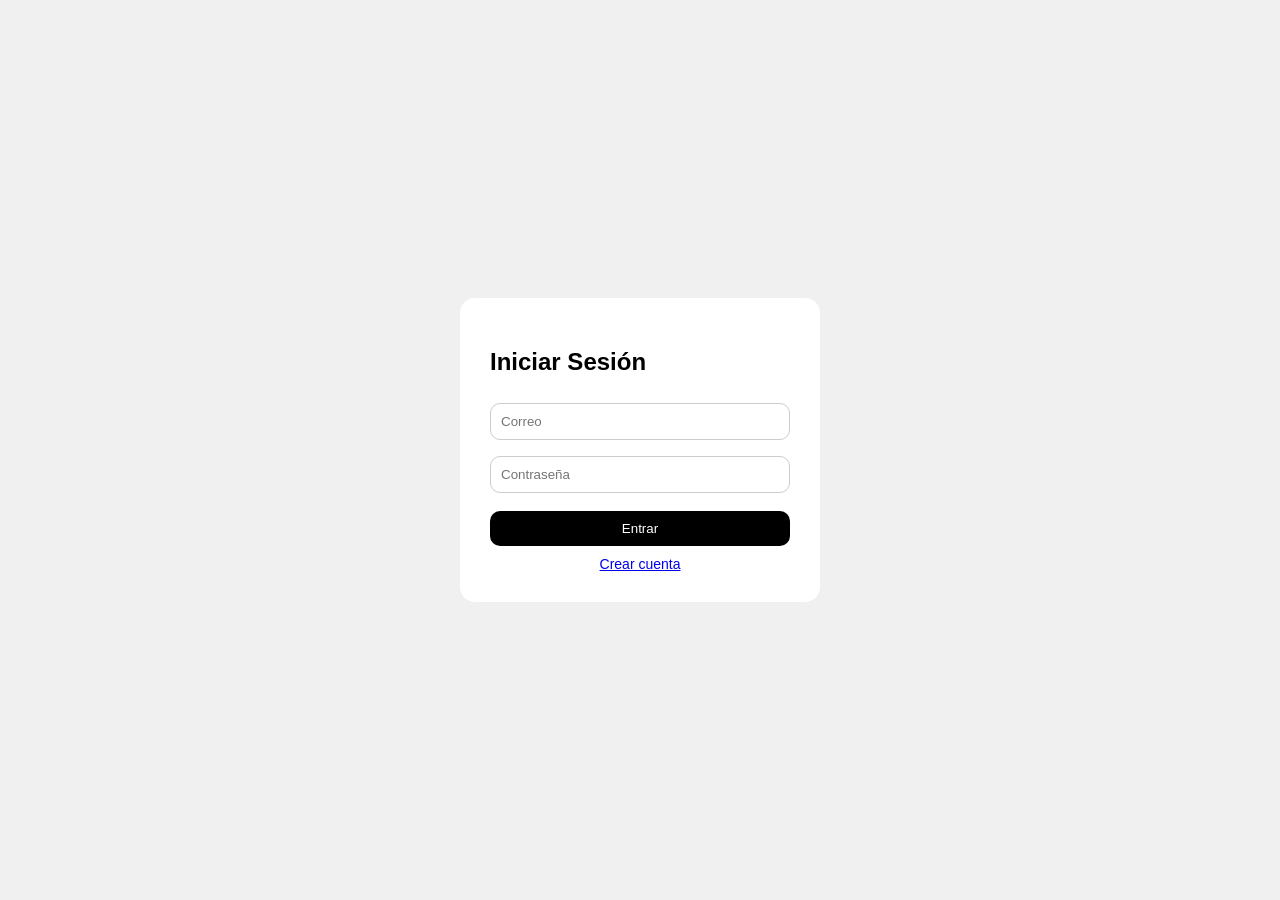
<file: login.html>
<!DOCTYPE html>
<html lang="es">
<head>
    <meta charset="UTF-8">
    <title>Login - Pinterest</title>
    <link rel="stylesheet" href="auth.css">
</head>
<body>

    <div class="form-container">
        <h2>Iniciar Sesión</h2>
        <input type="email" id="correo" placeholder="Correo">
        <input type="password" id="password" placeholder="Contraseña">
        <button id="entrar">Entrar</button>
        <a href="register.html">Crear cuenta</a>
    </div>

    <script src="https://code.jquery.com/jquery-3.7.1.min.js"></script>
    <script>
    $("#entrar").click(function(){
        let formData = new FormData();
        formData.append("correo", $("#correo").val());
        formData.append("password", $("#password").val());

        $.ajax({
            url: "/login",
            type: "POST",
            data: formData,
            processData: false,
            contentType: false,
            success: function(respuesta){
                if(respuesta && respuesta.mensaje !== "error"){
                    localStorage.setItem("usuario_id", respuesta.id);
                    localStorage.setItem("usuario_nombre", respuesta.nombre);
                    window.location.href = "index.html";
                } else {
                    alert("Credenciales incorrectas.");
                }
            }
        });
    });
    </script>
</body>
</html>
</file>
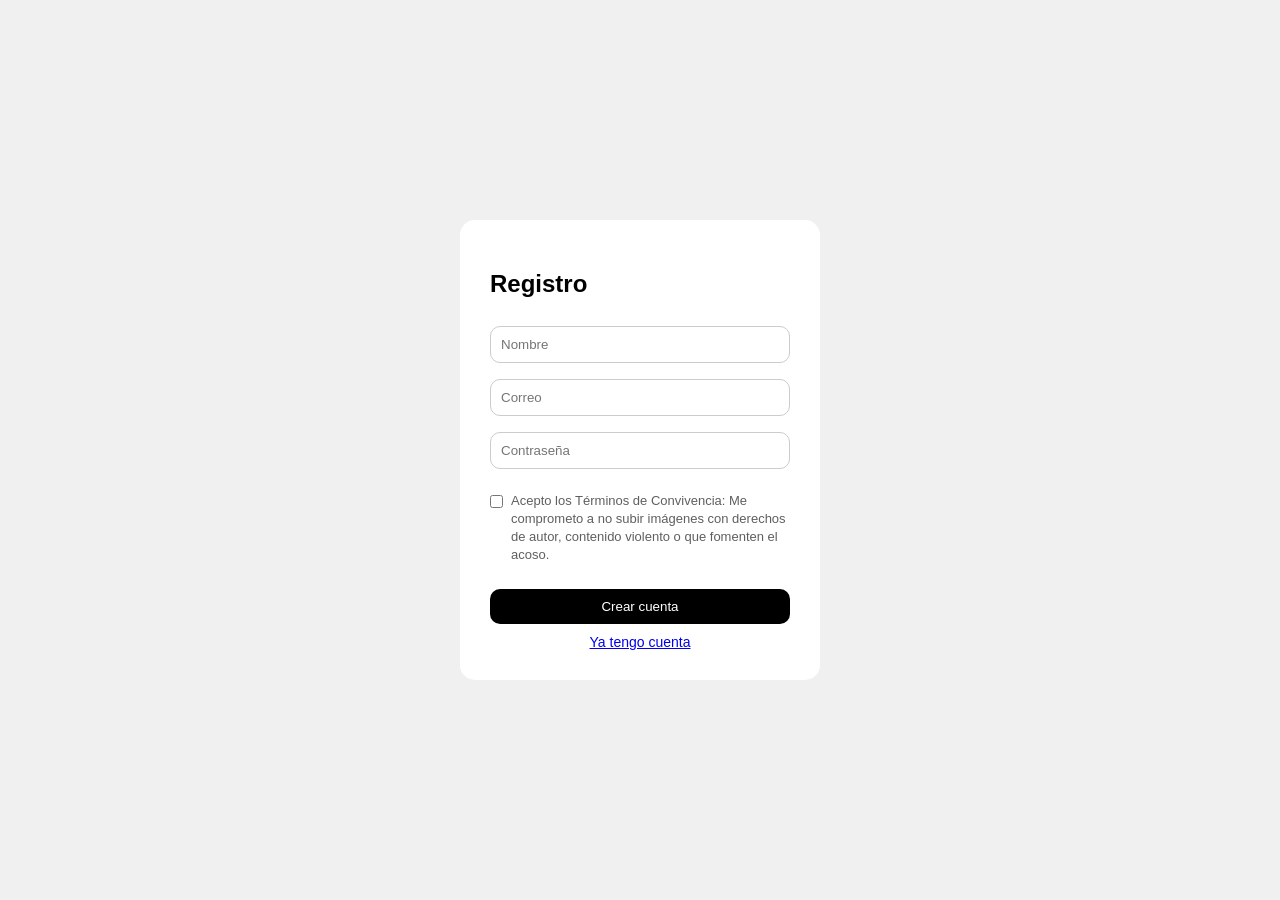
<file: register.html>
<!DOCTYPE html>
<html lang="es">
<head>
    <meta charset="UTF-8">
    <title>Registro - Pinterest</title>
    <link rel="stylesheet" href="auth.css">
</head>
<body>

    <div class="form-container">
        <h2>Registro</h2>
        <input type="text" id="nombre" placeholder="Nombre">
        <input type="email" id="correo" placeholder="Correo">
        <input type="password" id="password" placeholder="Contraseña">

        <div style="margin: 15px 0; font-size: 13px; text-align: left; color: #5f5f5f; display: flex; gap: 8px; align-items: flex-start;">
            <input type="checkbox" id="acepto-terminos" style="margin-top: 3px; cursor: pointer;">
            <label for="acepto-terminos" style="cursor: pointer; line-height: 1.4;">
                Acepto los Términos de Convivencia: Me comprometo a no subir imágenes con derechos de autor, contenido violento o que fomenten el acoso.
            </label>
        </div>

        <button id="registrar">Crear cuenta</button>
        <a href="login.html">Ya tengo cuenta</a>
    </div>

    <script src="https://code.jquery.com/jquery-3.7.1.min.js"></script>
    <script>
    $("#registrar").click(function(){
        let nombreVal = $("#nombre").val().trim();
        let correoVal = $("#correo").val().trim();
        let passwordVal = $("#password").val().trim();

        if(!nombreVal || !correoVal || !passwordVal) {
            alert("Por favor, llena todos los campos.");
            return;
        }

        if(!$("#acepto-terminos").is(":checked")) {
            alert("Bloqueo Ético: Para registrarte es obligatorio aceptar las normas de responsabilidad comunitaria.");
            return;
        }

        let datosFormulario = new FormData();
        datosFormulario.append("nombre", nombreVal);
        datosFormulario.append("correo", correoVal);
        datosFormulario.append("password", passwordVal);

        $.ajax({
            url: "http://127.0.0.1:8000/registro",
            type: "POST",
            data: datosFormulario,
            processData: false, 
            contentType: false, 
            success: function(respuesta){
                alert("¡Usuario registrado con éxito!");
                
                localStorage.setItem("usuario_id", respuesta.usuario_id);
                
                window.location.href = "index.html";
            },
            error: function(){
                alert("Ocurrió un error en el servidor al intentar registrar el usuario.");
            }
        });
    });
    </script>
</body>
</html>
</file>
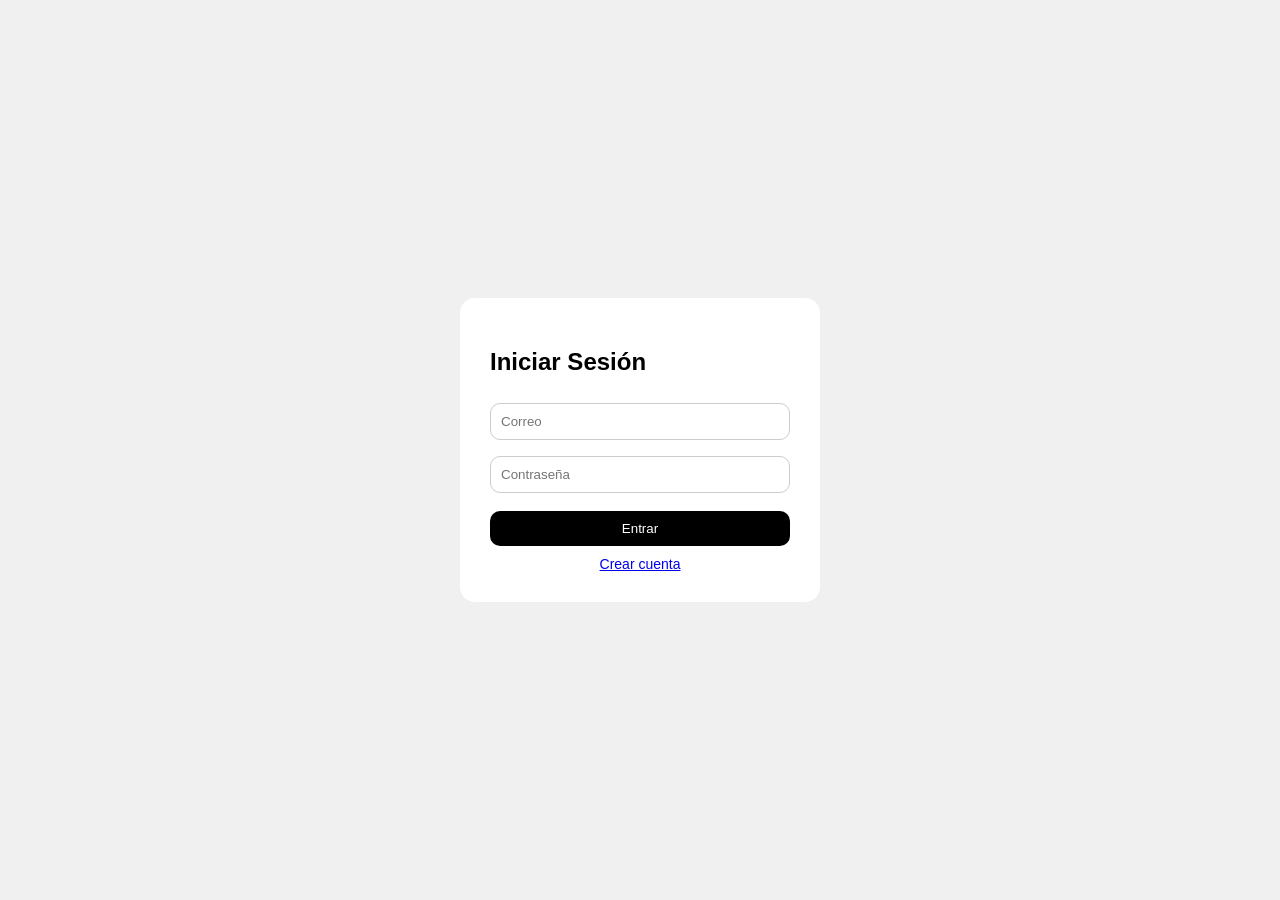
<file: usuario.html>
<!DOCTYPE html>
<html lang="es">
<head>
  <meta charset="UTF-8">
  <meta name="viewport" content="width=device-width, initial-scale=1.0">
  <title>Pinterest - Perfil</title>
  <link rel="stylesheet" href="usuario.css">
</head>
<body>

  <div class="app-container">
    
    <nav class="sidebar">
      <div class="logo-box">
        <h2 class="logo" onclick="window.location.href='index.html'" style="cursor:pointer;">P</h2>
      </div>
      <div class="menu-items">
        <a href="index.html">Inicio</a>
        <a href="login.html">Login</a>
        <a href="register.html">Registro</a>
        <a href="#" class="active">Perfil</a>
      </div>
    </nav>

    <div class="main-content">
      
      <header class="profile-header">
        <div class="profile-avatar" id="avatar-letra">U</div>
        <h1 id="user-nombre">Cargando usuario...</h1>
        <p id="user-correo">cargando@correo.com</p>
        <button class="btn-logout" id="btn-cerrar-sesion">Cerrar Sesión</button>
      </header>

      <div class="divider"></div>

      <section class="user-content">
        <h3 class="section-title">Mis Pines publicados</h3>
        <main class="grid" id="mis-pines"></main>
      </section>

    </div>
  </div>

  <script src="https://code.jquery.com/jquery-3.7.1.min.js"></script>
  <script>
    let urlParams = new URLSearchParams(window.location.search);
    let idUsuarioPerfil = urlParams.get("id");
    let miIdSesion = localStorage.getItem("usuario_id");

    if (!idUsuarioPerfil) {
        if (miIdSesion) {
            window.location.href = "usuario.html?id=" + miIdSesion;
        } else {
            window.location.href = "login.html";
        }
    }

    if (idUsuarioPerfil !== miIdSesion) {
        $("#btn-cerrar-sesion").hide();
    }

    $.get("/usuario/" + idUsuarioPerfil, function(usuario){ 
        if(usuario && !usuario.mensaje) {
            $("#user-nombre").text(usuario.nombre);
            $("#user-correo").text(usuario.correo);
            
            let primeraLetra = usuario.nombre.charAt(0).toUpperCase();
            $("#avatar-letra").text(primeraLetra);
        } else {
            $("#user-nombre").text("Usuario no encontrado");
            $("#user-correo").text("---");
        }
    });

    $.get("/usuario_publicaciones/" + idUsuarioPerfil, function(pines){ 
        $("#mis-pines").empty();
        
        if(!pines || pines.length === 0) {
            let $noPines = $("<p>").text("Este usuario aún no ha publicado ningún Pin.").css({
                "text-align": "center",
                "width": "100%",
                "color": "#767676",
                "font-weight": "bold",
                "margin-top": "20px"
            });
            $("#mis-pines").append($noPines);
            return;
        }

        for(let i = 0; i < pines.length; i++) {
            let idPin = pines[i].id;
            let titulo = pines[i].titulo;
            let urlImagen = pines[i].imagen;

            let $card = $("<div>").addClass("pin-card");
            let $img = $("<img>").attr("src", urlImagen);
            let $title = $("<p>").text(titulo);

            $card.append($img).append($title);

            $card.click(function(){
                window.location.href = "detalle.html?id=" + idPin;
            });

            $("#mis-pines").append($card);
        }
    });

    $("#btn-cerrar-sesion").click(function(){
        localStorage.clear();
        alert("Has cerrado sesión.");
        window.location.href = "login.html";
    });
  </script>
</body>
</html>
</file>
<file: auth.css>
body {
  margin: 0;
  font-family: Arial;
  background: #f0f0f0;
  display: flex;
  justify-content: center;
  align-items: center;
  height: 100vh;
}

.form-container {
  background: white;
  padding: 30px;
  border-radius: 15px;
  width: 300px;
  display: flex;
  flex-direction: column;
}

.form-container input {
  margin: 8px 0;
  padding: 10px;
  border: 1px solid #ccc;
  border-radius: 10px;
}

.form-container button {
  margin-top: 10px;
  padding: 10px;
  border: none;
  background: black;
  color: white;
  border-radius: 10px;
  cursor: pointer;
}

.form-container a {
  margin-top: 10px;
  text-align: center;
  font-size: 14px;
}
</file>
<file: usuario.css>
:root {
  --pinterest-red: #e60023;
  --bg-gray: #f7f7f7;
  --text-dark: #111111;
  --border-color: #e1e1e1;
}


body {
  margin: 0;
  font-family: -apple-system, BlinkMacSystemFont, "Segoe UI", Roboto, sans-serif;
  background-color: #ffffff;
  color: var(--text-dark);
}

.app-container {
  display: flex;
  flex-direction: column;
}

.sidebar {
  background-color: #ffffff;
  padding: 12px 20px;
  display: flex;
  justify-content: space-between;
  align-items: center;
  border-bottom: 1px solid var(--border-color);
}

.logo {
  color: var(--pinterest-red);
  margin: 0;
  font-size: 26px;
  font-weight: 800;
}

.menu-items {
  display: flex;
  gap: 8px;
}

.menu-items a {
  text-decoration: none;
  color: #5f5f5f;
  font-weight: 600;
  font-size: 14px;
  padding: 10px 16px;
  border-radius: 24px;
  transition: all 0.2s;
}

.menu-items a:hover {
  background-color: #f0f0f0;
  color: var(--text-dark);
}

.menu-items a.active {
  background-color: var(--text-dark);
  color: #ffffff;
}

.main-content {
  flex: 1;
  padding: 24px;
}

.profile-header {
  display: flex;
  flex-direction: column;
  align-items: center;
  text-align: center;
  padding: 20px 0 30px 0;
}

.profile-avatar {
  width: 90px;
  height: 90px;
  background-color: #f0f0f0;
  color: var(--text-dark);
  border-radius: 50%;
  font-size: 32px;
  font-weight: bold;
  display: flex;
  align-items: center;
  justify-content: center;
  margin-bottom: 16px;
  border: 1px solid var(--border-color);
}

.profile-header h1 {
  font-size: 30px;
  margin: 0 0 6px 0;
  font-weight: 800;
}

.profile-header p {
  font-size: 14px;
  color: #767676;
  margin: 0 0 16px 0;
}

.btn-logout {
  background-color: #efefef;
  color: var(--text-dark);
  border: none;
  padding: 12px 20px;
  border-radius: 24px;
  font-weight: bold;
  font-size: 14px;
  cursor: pointer;
  transition: background-color 0.2s;
}

.btn-logout:hover {
  background-color: #e1e1e1;
}

.divider {
  height: 1px;
  background-color: var(--border-color);
  margin-bottom: 30px;
}

.user-content {
  width: 100%;
}

.section-title {
  font-size: 18px;
  font-weight: 700;
  text-align: center;
  margin-bottom: 24px;
}

.grid {
  column-count: 2;
  column-gap: 16px;
}

.pin-card {
  background-color: #ffffff;
  margin-bottom: 16px;
  border-radius: 16px;
  overflow: hidden;
  box-shadow: 0 4px 10px rgba(0,0,0,0.03);
  cursor: pointer;
  break-inside: avoid;
  border: 1px solid #f0f0f0;
  transition: transform 0.2s;
}

.pin-card:hover {
  transform: translateY(-2px);
}

.pin-card img {
  width: 100%;
  display: block;
}

.pin-card p {
  padding: 12px 14px;
  margin: 0;
  font-weight: 700;
  font-size: 14px;
}

@media (min-width: 650px) {
  .grid { column-count: 3; }
}

@media (min-width: 1024px) {
  .app-container { flex-direction: row; }

  .sidebar {
    width: 200px;
    height: 100vh;
    flex-direction: column;
    justify-content: flex-start;
    align-items: flex-start;
    gap: 32px;
    border-right: 1px solid var(--border-color);
    border-bottom: none;
    position: fixed;
    top: 0;
    left: 0;
    padding: 36px 24px;
  }

  .menu-items {
    flex-direction: column;
    width: 100%;
    gap: 10px;
  }

  .menu-items a { display: block; width: 85%; }
  
  .main-content { 
    margin-left: 200px; 
    padding: 40px; 
  }

  .grid { column-count: 4; }
}
</file>
